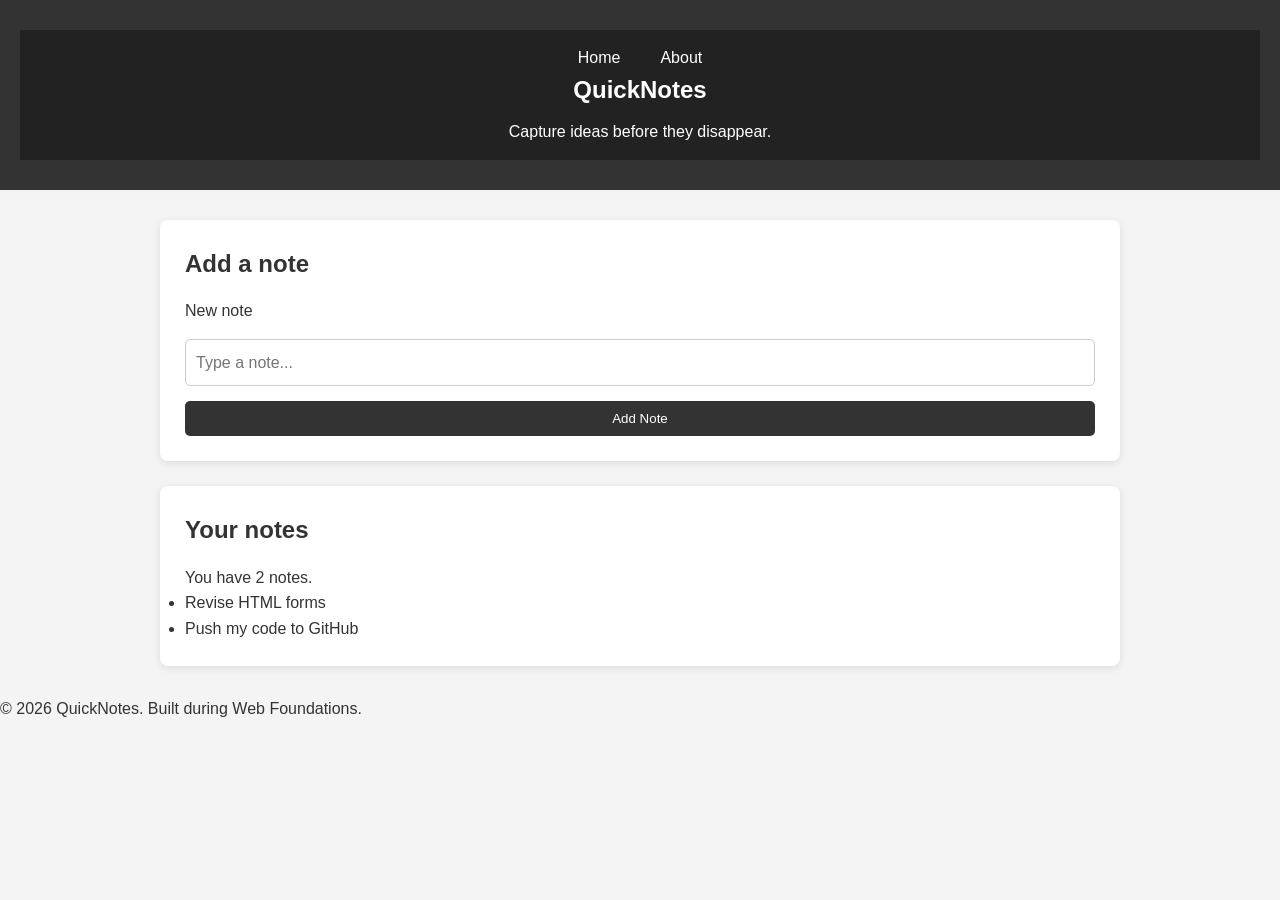
<file: day2/index.html>
<!DOCTYPE html>
<html lang="en">
  <head>
    <meta charset="UTF-8" />
    <meta name="viewport" content="width=device-width, initial-scale=1.0" />
    <title>QuickNotes</title>
    <link rel="stylesheet" href="style.css">
  </head>
  <body>
    <header>
        <nav>
          <ul>
            <li><a href="index.html">Home</a></li>
            <li><a href="about.html">About</a></li>
          </ul>
      <h1>QuickNotes</h1>
      <p>Capture ideas before they disappear.</p>
    </header>
 
    <main>
      <section>
        <h2>Add a note</h2>
        <form id="note-form">
          <label for="note-input">New note</label>
          <input type="text" id="note-input" placeholder="Type a note..." />
          <button type="submit">Add Note</button>
        </form>
      </section>
 
      <section>
        <h2>Your notes</h2>
        <p id="note-count">You have 2 notes.</p>
        <ul id="notes-list">
          <li>Revise HTML forms</li>
          <li>Push my code to GitHub</li>
        </ul>
      </section>
    </main>
 
    <footer>
      <p>&copy; 2026 QuickNotes. Built during Web Foundations.</p>
    </footer>
  </body>
</html>
</file>
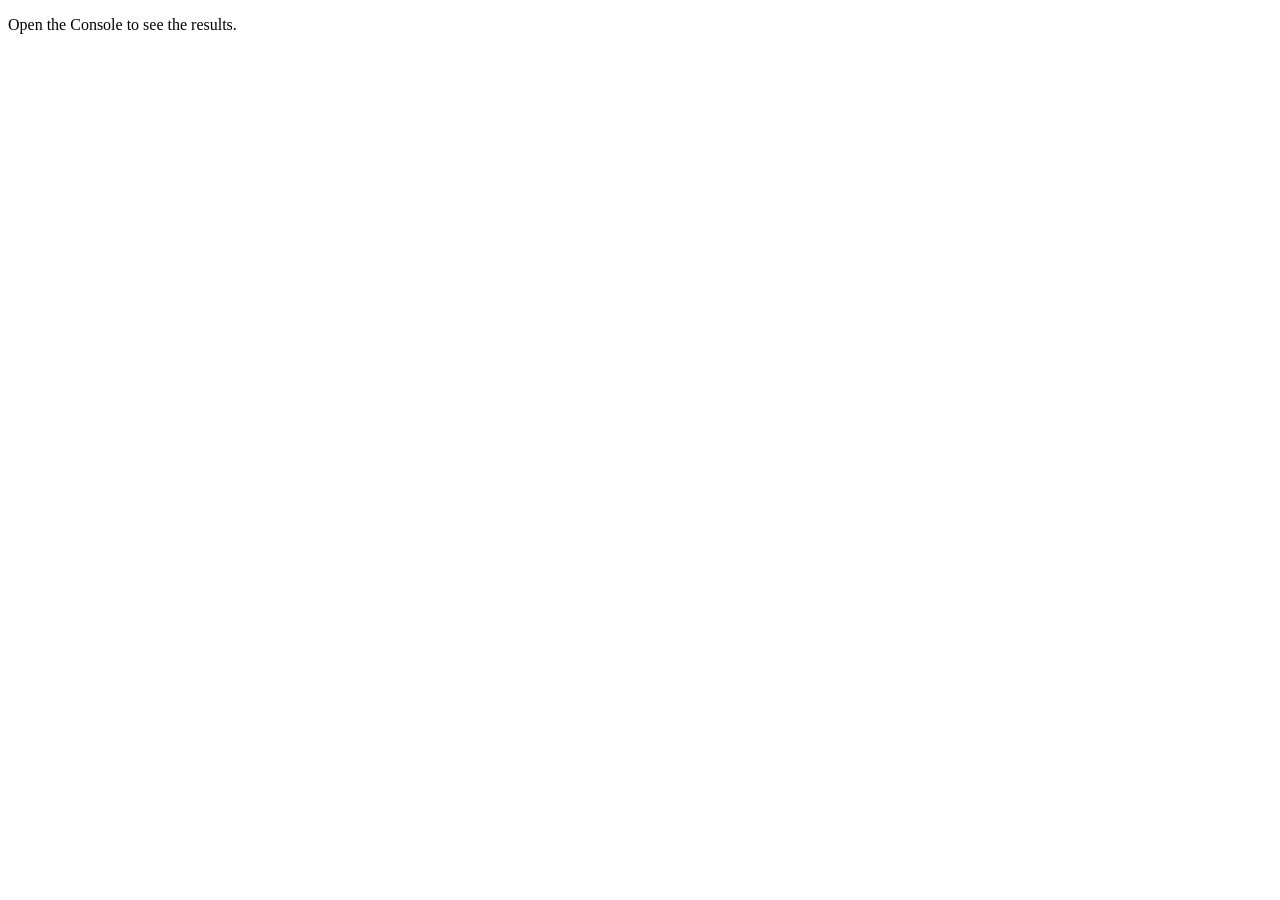
<file: day3/index.html>
<!doctype html>
<html lang="en">
  <head>
    <meta charset="UTF-8" />
    <meta name="viewport" content="width=device-width, initial-scale=1.0" />
    <title>Notes Toolkit</title>
    <script src="script.js" defer></script>
  </head>
  <body>
    <p>Open the Console to see the results.</p>
  </body>
</html>
</file>
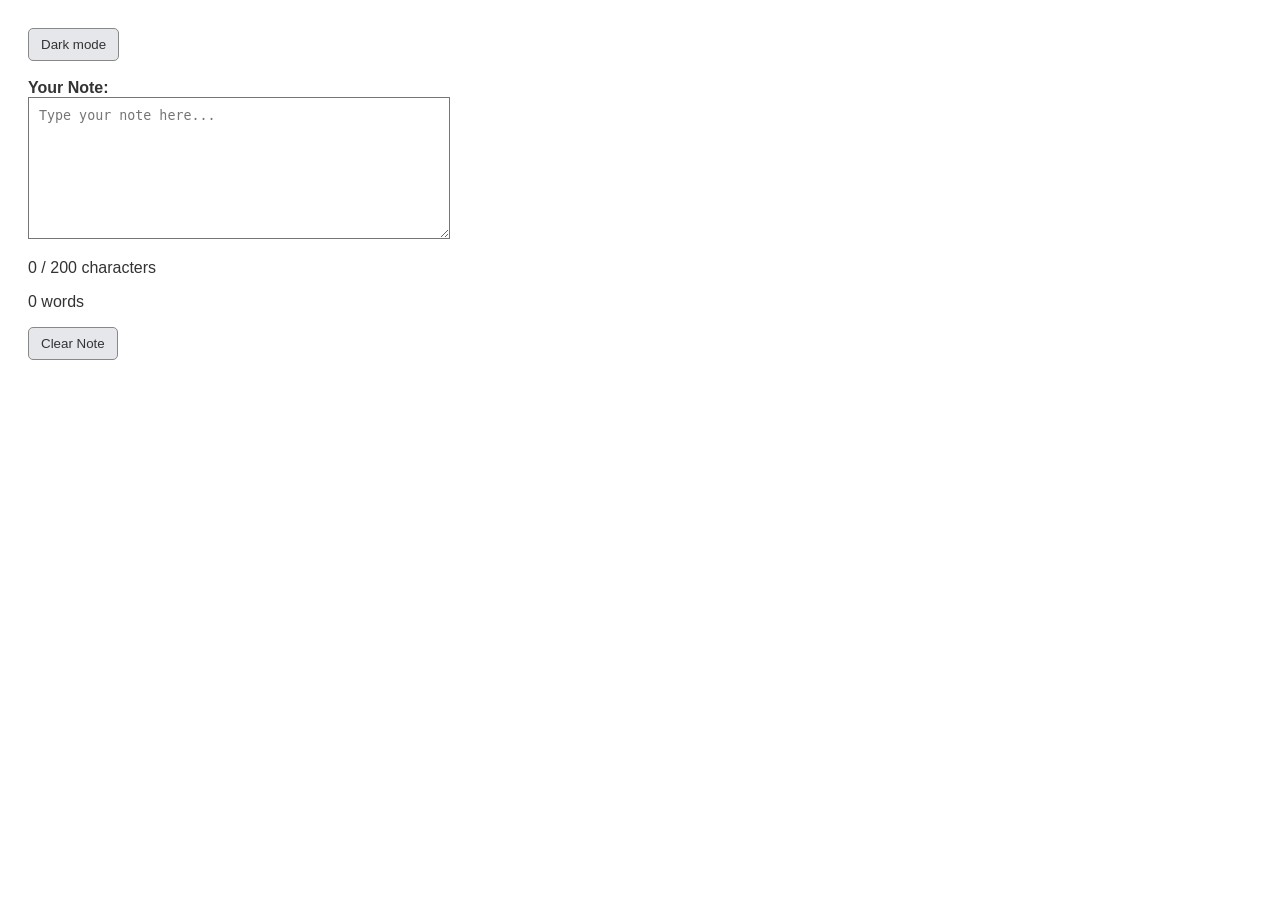
<file: day4/index.html>
<!doctype html>
<html lang="en">
  <head>
    <meta charset="UTF-8" />
    <meta name="viewport" content="width=device-width, initial-scale=1.0" />
    <title>Live Character Counter</title>
    <!-- Link the CSS file -->
    <link rel="stylesheet" href="style.css" />
    <!-- Load the script with defer so it waits for the HTML to load first -->
    <script src="script.js" defer></script>
  </head>
  <body>
    <div class="app-container">
      <!-- Theme Toggle Button -->
      <button id="theme-toggle">Dark mode</button>

      <br /><br />

      <!-- Label and Text Area -->
      <label for="note-text"><strong>Your Note:</strong></label
      ><br />
      <textarea
        id="note-text"
        rows="8"
        cols="40"
        placeholder="Type your note here..."
      ></textarea>

      <!-- Counters -->
      <p id="char-count">0 / 200 characters</p>
      <p id="word-count">0 words</p>

      <!-- Clear Button -->
      <button id="clear-btn">Clear Note</button>
    </div>
  </body>
</html>
</file>
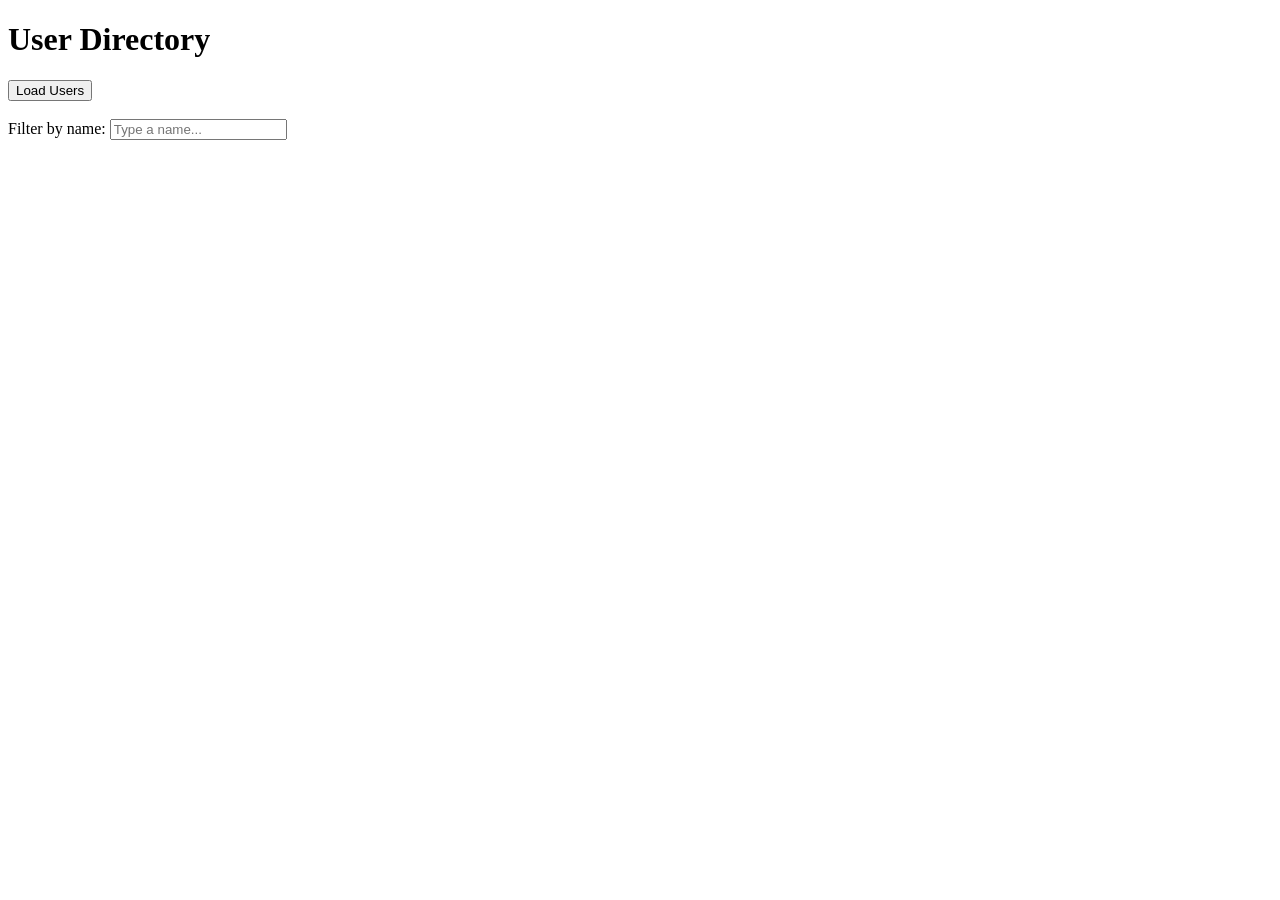
<file: day5/index.html>
<!doctype html>
<html lang="en">
  <head>
    <meta charset="UTF-8" />
    <meta name="viewport" content="width=device-width, initial-scale=1.0" />
    <title>User Directory</title>
    <!-- Loads the JavaScript file with defer -->
    <script src="users.js" defer></script>
  </head>
  <body>
    <h1>User Directory</h1>

    <button id="load-users">Load Users</button>

    <br /><br />

    <label for="filter-input">Filter by name: </label>
    <input type="text" id="filter-input" placeholder="Type a name..." />

    <!-- Status message area (Loading, Success, Error) -->
    <p id="status"></p>

    <!-- Empty list for the JavaScript to inject users -->
    <ul id="users-list"></ul>
  </body>
</html>
</file>
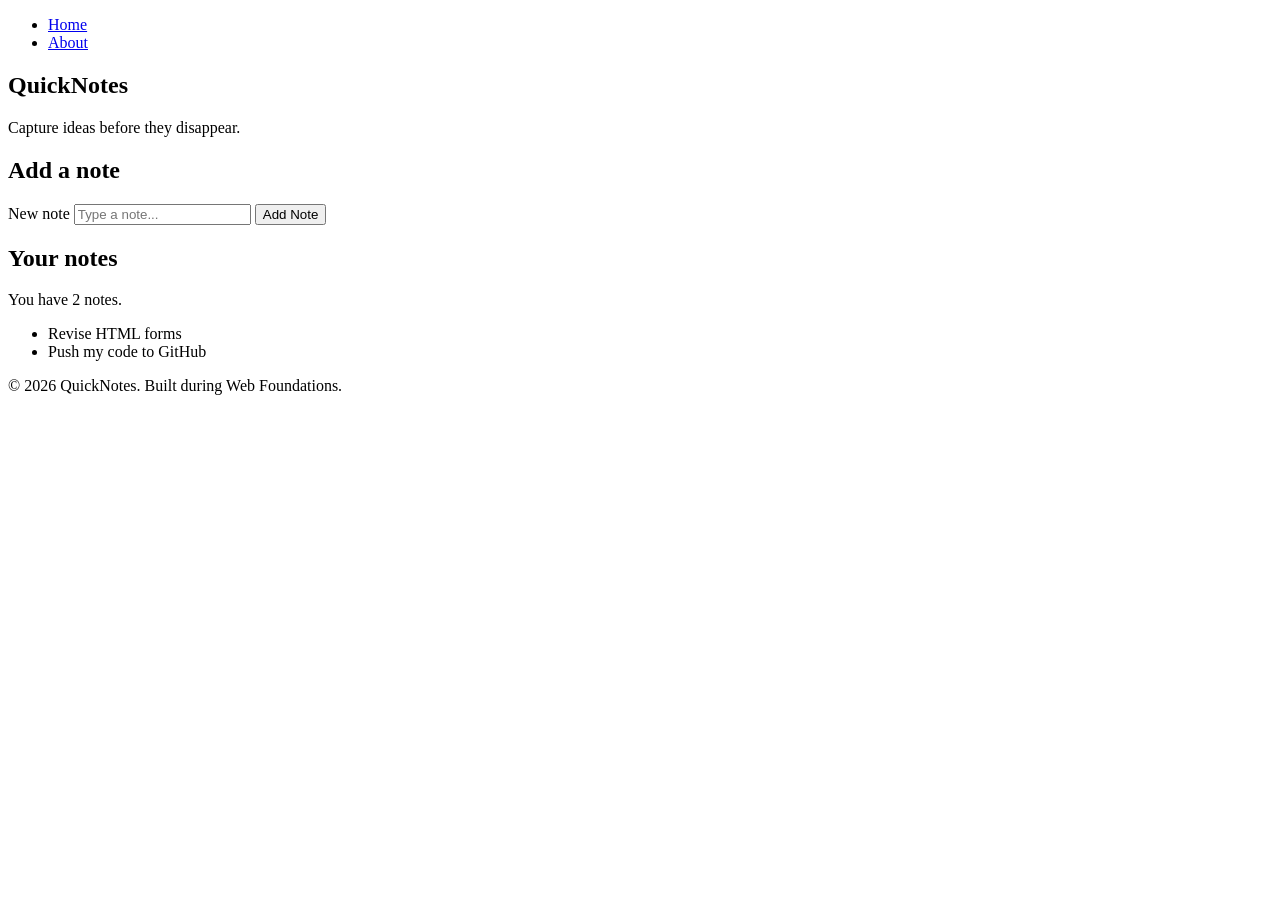
<file: day1/day1/index.html>
<!DOCTYPE html>
<html lang="en">
  <head>
    <meta charset="UTF-8" />
    <meta name="viewport" content="width=device-width, initial-scale=1.0" />
    <title>QuickNotes</title>
  </head>
  <body>
    <header>
        <nav>
          <ul>
            <li><a href="index.html">Home</a></li>
            <li><a href="about.html">About</a></li>
          </ul>
      <h1>QuickNotes</h1>
      <p>Capture ideas before they disappear.</p>
    </header>
 
    <main>
      <section>
        <h2>Add a note</h2>
        <form id="note-form">
          <label for="note-input">New note</label>
          <input type="text" id="note-input" placeholder="Type a note..." />
          <button type="submit">Add Note</button>
        </form>
      </section>
 
      <section>
        <h2>Your notes</h2>
        <p id="note-count">You have 2 notes.</p>
        <ul id="notes-list">
          <li>Revise HTML forms</li>
          <li>Push my code to GitHub</li>
        </ul>
      </section>
    </main>
 
    <footer>
      <p>&copy; 2026 QuickNotes. Built during Web Foundations.</p>
    </footer>
  </body>
</html>
</file>
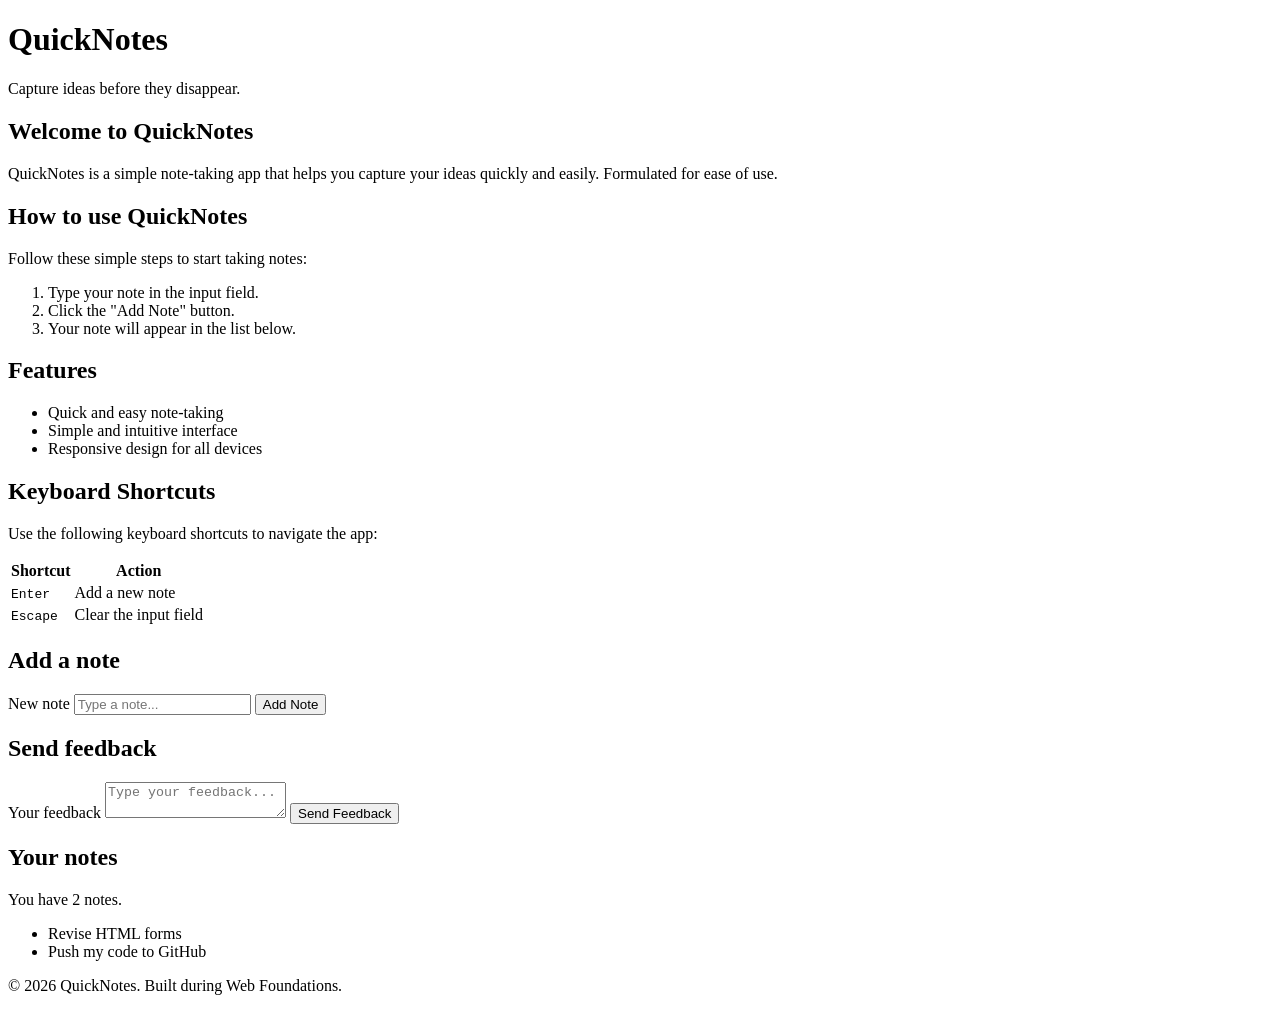
<file: practice/quicknotes-day1/index.html>
<!DOCTYPE html>
<html lang="en">
  <head>
    <meta charset="UTF-8" />
    <meta name="viewport" content="width=device-width, initial-scale=1.0" />
    <title>QuickNotes</title>
  </head>
  <body>
    <header>
      <h1>QuickNotes</h1>
      <p>Capture ideas before they disappear.</p>
    </header>
 
    <main>
        <header>
          <h2>Welcome to QuickNotes</h2>
          <p>QuickNotes is a simple note-taking app that helps you capture your ideas quickly and easily. Formulated for ease of use.</p>
        </header>
      <section>
        <h2>How to use QuickNotes</h2>
        <p>Follow these simple steps to start taking notes:</p>
        <ol>
          <li>Type your note in the input field.</li>
          <li>Click the "Add Note" button.</li>
          <li>Your note will appear in the list below.</li>
        </ol>
      </section>

      <section>
        <h2>Features</h2>
        <ul>
          <li>Quick and easy note-taking</li>
          <li>Simple and intuitive interface</li>
          <li>Responsive design for all devices</li>
        </ul>
      </section>

      <section>
  <h2>Keyboard Shortcuts</h2>
  <p>Use the following keyboard shortcuts to navigate the app:</p>

  <table>
    <thead>
      <tr>
        <th>Shortcut</th>
        <th>Action</th>
      </tr>
    </thead>

    <tbody>
      <tr>
        <td><kbd>Enter</kbd></td>
        <td>Add a new note</td>
      </tr>
      <tr>
        <td><kbd>Escape</kbd></td>
        <td>Clear the input field</td>
      </tr>
    </tbody>
  </table>
</section>

      <section>
        <h2>Add a note</h2>
        <form id="note-form">
          <label for="note-input">New note</label>
          <input type="text" id="note-input" placeholder="Type a note..." />
          <button type="submit">Add Note</button>
        </form>
      </section>
 
      <section>
        <h2> Send feedback</h2>
        <form id="feedback-form">
          <label for="feedback-input">Your feedback</label>
          <textarea id="feedback-input" placeholder="Type your feedback..."></textarea>
          <button type="submit">Send Feedback</button>
      </section>

        <section>
        <h2>Your notes</h2>
        <p id="note-count">You have 2 notes.</p>
        <ul id="notes-list">
          <li>Revise HTML forms</li>
          <li>Push my code to GitHub</li>
        </ul>
      </section>
    </main>
 
    <footer>
      <p>&copy; 2026 QuickNotes. Built during Web Foundations.</p>
    </footer>
  </body>
</html>
</file>
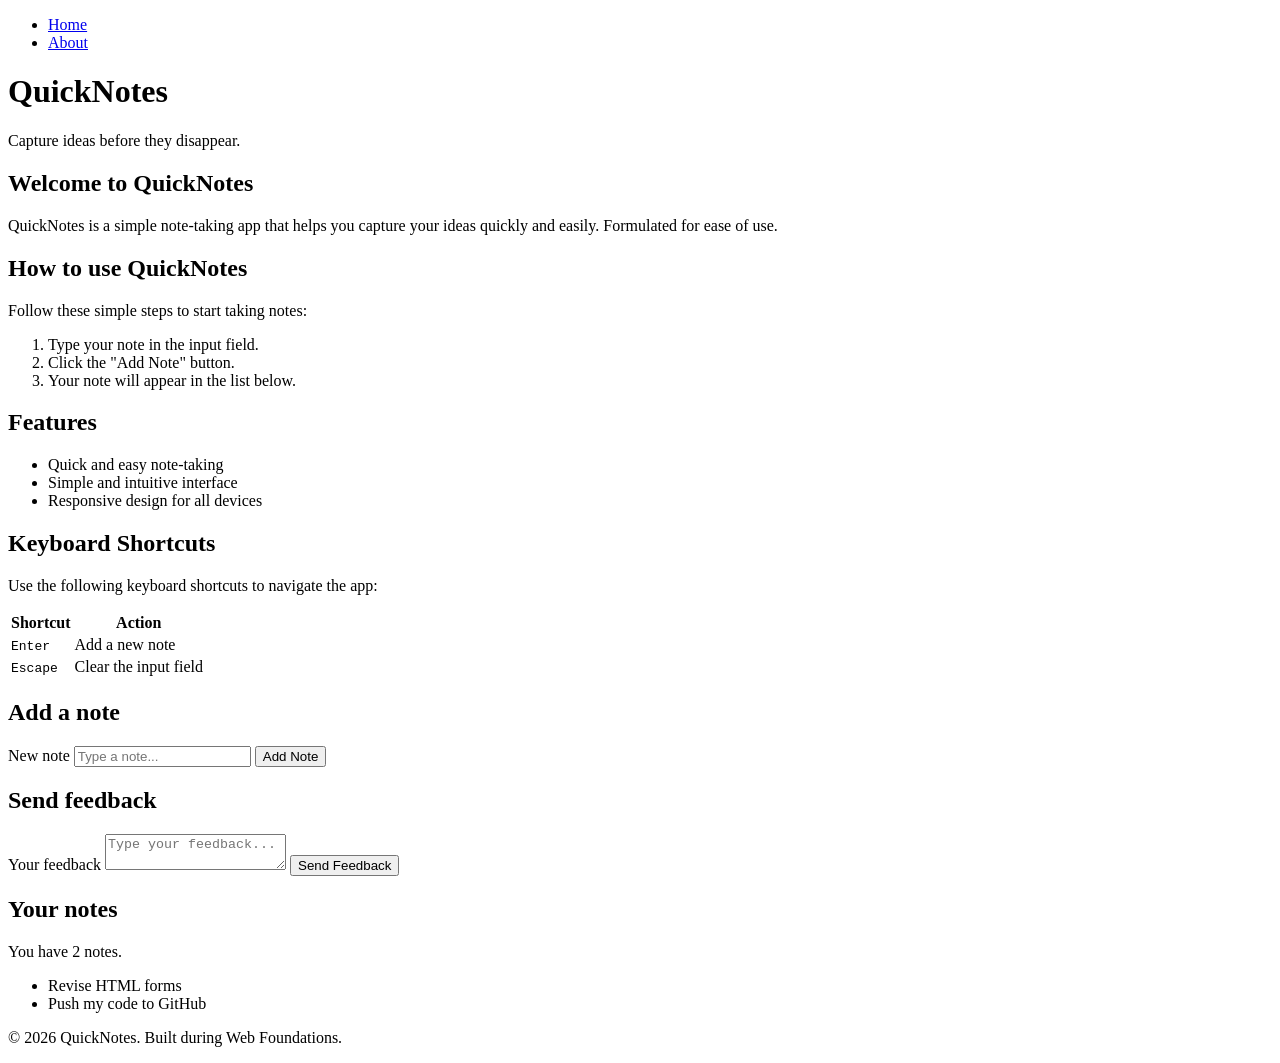
<file: about.html>
<!DOCTYPE html>
<html lang="en">
  <head>
    <meta charset="UTF-8" />
    <meta name="viewport" content="width=device-width, initial-scale=1.0" />
    <title>QuickNotes</title>
  </head>
  <body>
    <header>
        <nav>
          <ul>
            <li><a href="index.html">Home</a></li>
            <li><a href="about.html">About</a></li>
          </ul>
        </nav>
      <h1>QuickNotes</h1>
      <p>Capture ideas before they disappear.</p>
    </header>
 
    <main>
        <header>
          <h2>Welcome to QuickNotes</h2>
          <p>QuickNotes is a simple note-taking app that helps you capture your ideas quickly and easily. Formulated for ease of use.</p>
        </header>
      <section>
        <h2>How to use QuickNotes</h2>
        <p>Follow these simple steps to start taking notes:</p>
        <ol>
          <li>Type your note in the input field.</li>
          <li>Click the "Add Note" button.</li>
          <li>Your note will appear in the list below.</li>
        </ol>
      </section>

      <section>
        <h2>Features</h2>
        <ul>
          <li>Quick and easy note-taking</li>
          <li>Simple and intuitive interface</li>
          <li>Responsive design for all devices</li>
        </ul>
      </section>

      <section>
  <h2>Keyboard Shortcuts</h2>
  <p>Use the following keyboard shortcuts to navigate the app:</p>

  <table>
    <thead>
      <tr>
        <th>Shortcut</th>
        <th>Action</th>
      </tr>
    </thead>

    <tbody>
      <tr>
        <td><kbd>Enter</kbd></td>
        <td>Add a new note</td>
      </tr>
      <tr>
        <td><kbd>Escape</kbd></td>
        <td>Clear the input field</td>
      </tr>
    </tbody>
  </table>
</section>

      <section>
        <h2>Add a note</h2>
        <form id="note-form">
          <label for="note-input">New note</label>
          <input type="text" id="note-input" placeholder="Type a note..." />
          <button type="submit">Add Note</button>
        </form>
      </section>
 
      <section>
        <h2> Send feedback</h2>
        <form id="feedback-form">
          <label for="feedback-input">Your feedback</label>
          <textarea id="feedback-input" placeholder="Type your feedback..."></textarea>
          <button type="submit">Send Feedback</button>
      </section>

        <section>
        <h2>Your notes</h2>
        <p id="note-count">You have 2 notes.</p>
        <ul id="notes-list">
          <li>Revise HTML forms</li>
          <li>Push my code to GitHub</li>
        </ul>
      </section>
    </main>
 
    <footer>
      <p>&copy; 2026 QuickNotes. Built during Web Foundations.</p>
    </footer>
  </body>
</html>
</file>
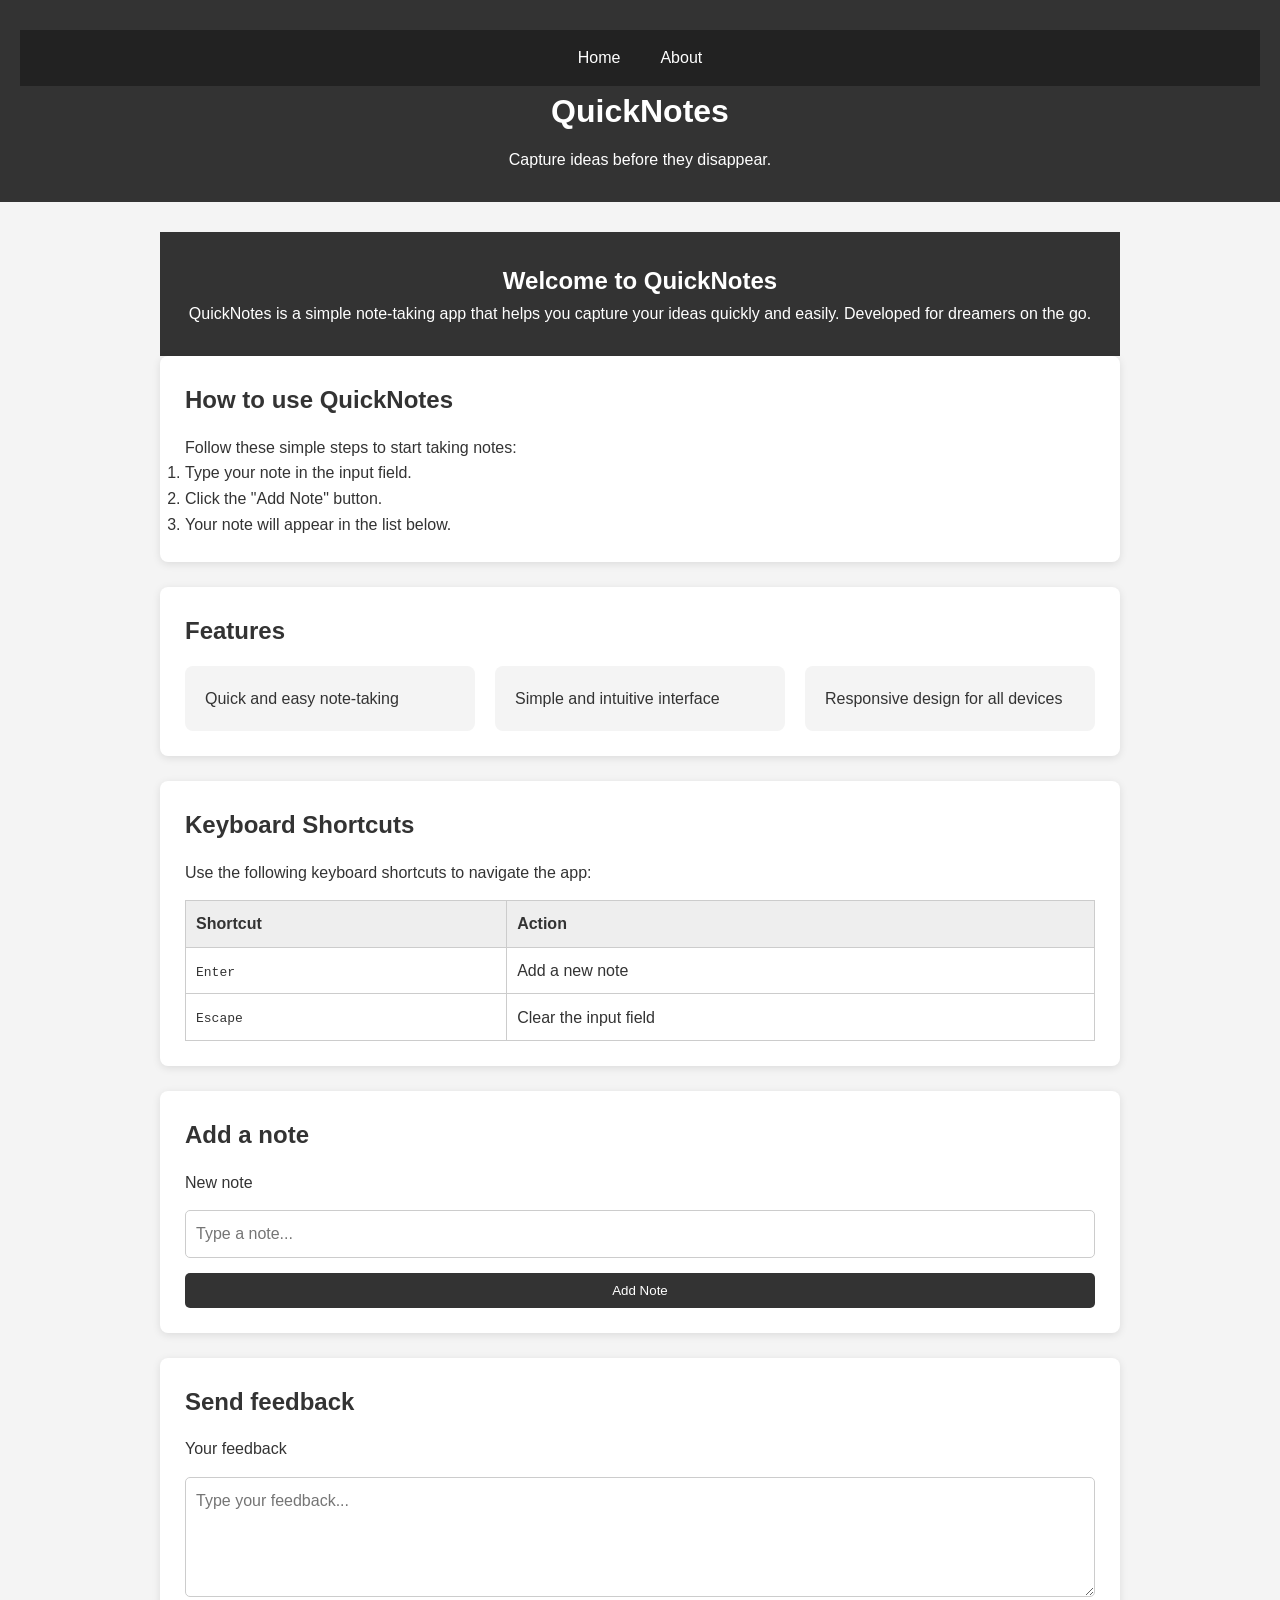
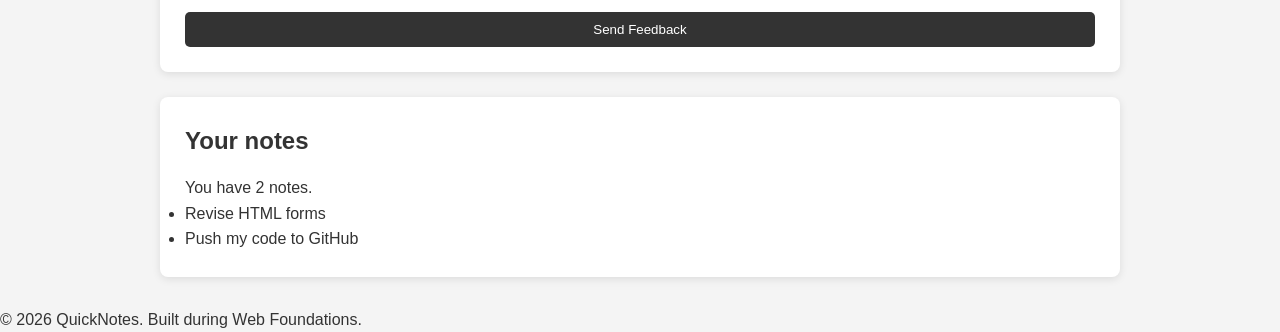
<file: day2/about.html>
<!DOCTYPE html>
<html lang="en">
  <head>
    <meta charset="UTF-8" />
    <meta name="viewport" content="width=device-width, initial-scale=1.0" />
    <title>QuickNotes</title>
    <link rel="stylesheet" href="style.css">
  </head>
  <body>
    <header>
        <nav>
          <ul>
            <li><a href="index.html">Home</a></li>
            <li><a href="about.html">About</a></li>
          </ul>
        </nav>
      <h1>QuickNotes</h1>
      <p>Capture ideas before they disappear.</p>
    </header>
 
    <main>
        <header>
          <h2>Welcome to QuickNotes</h2>
          <p>QuickNotes is a simple note-taking app that helps you capture your ideas quickly and easily. Developed for dreamers on the go.</p>
        </header>
      <section>
        <h2>How to use QuickNotes</h2>
        <p>Follow these simple steps to start taking notes:</p>
        <ol>
          <li>Type your note in the input field.</li>
          <li>Click the "Add Note" button.</li>
          <li>Your note will appear in the list below.</li>
        </ol>
      </section>

<section>
        <h2>Features</h2>
        <ul class="features"> 
          <li>Quick and easy note-taking</li>
          <li>Simple and intuitive interface</li>
          <li>Responsive design for all devices</li>
        </ul>
      </section>

      <section>
  <h2>Keyboard Shortcuts</h2>
  <p>Use the following keyboard shortcuts to navigate the app:</p>

  <table>
    <thead>
      <tr>
        <th>Shortcut</th>
        <th>Action</th>
      </tr>
    </thead>

    <tbody>
      <tr>
        <td><kbd>Enter</kbd></td>
        <td>Add a new note</td>
      </tr>
      <tr>
        <td><kbd>Escape</kbd></td>
        <td>Clear the input field</td>
      </tr>
    </tbody>
  </table>
</section>

      <section>
        <h2>Add a note</h2>
        <form id="note-form">
          <label for="note-input">New note</label>
          <input type="text" id="note-input" placeholder="Type a note..." />
          <button type="submit">Add Note</button>
        </form>
      </section>
 
      <section>
        <h2> Send feedback</h2>
        <form id="feedback-form">
          <label for="feedback-input">Your feedback</label>
          <textarea id="feedback-input" placeholder="Type your feedback..."></textarea>
          <button type="submit">Send Feedback</button>
      </section>

        <section>
        <h2>Your notes</h2>
        <p id="note-count">You have 2 notes.</p>
        <ul id="notes-list">
          <li>Revise HTML forms</li>
          <li>Push my code to GitHub</li>
        </ul>
      </section>
    </main>
 
    <footer>
      <p>&copy; 2026 QuickNotes. Built during Web Foundations.</p>
    </footer>
  </body>
</html>
</file>
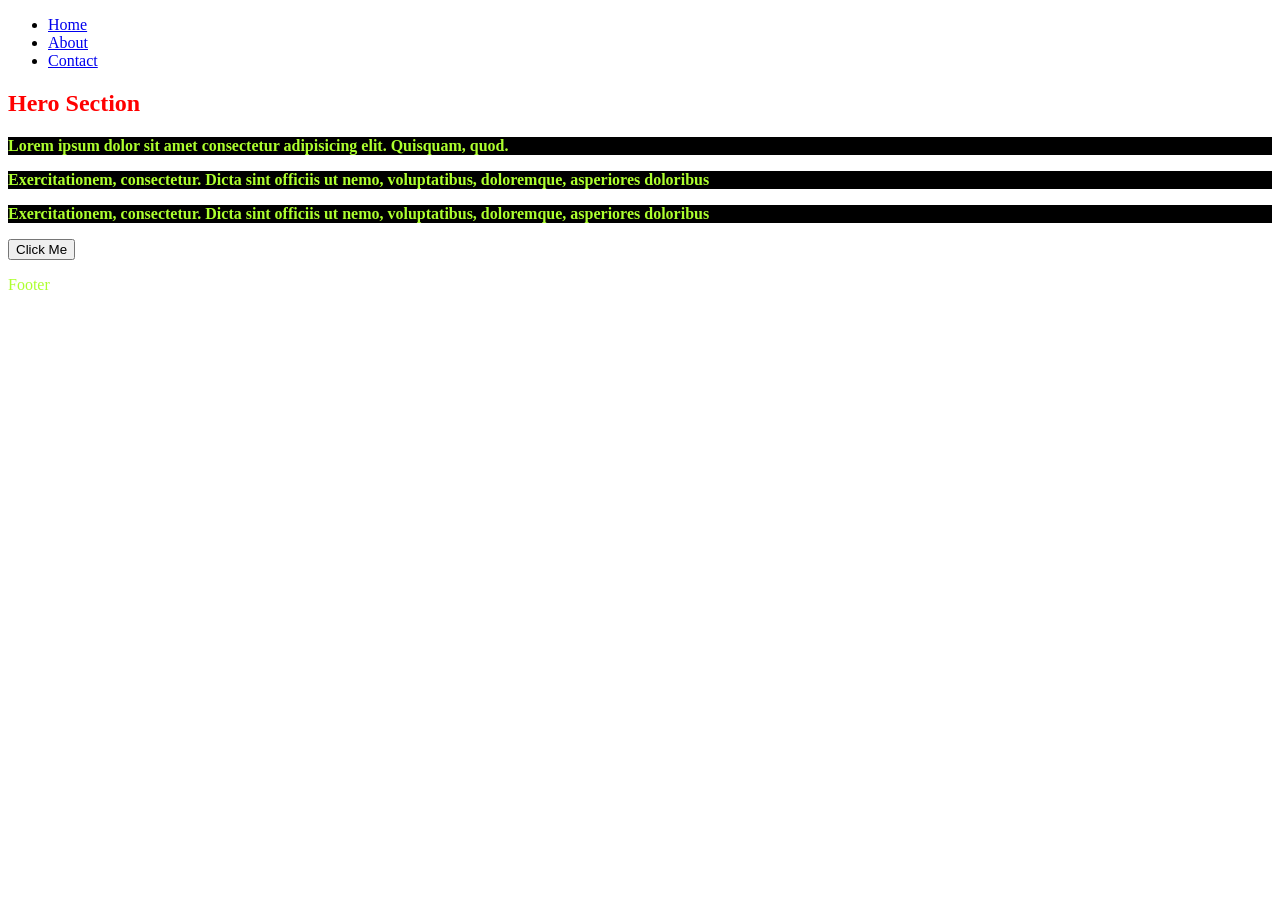
<file: practice/quicknotes-day1/class day2.html>
<!doctype html>
<html>
  <head>
    <title>hello</title>
    <link rel="stylesheet" href="style.css" />
  </head>
  <body>
    <header>
      <nav>
        <ul>
          <li><a href="#">Home</a></li>
          <li><a href="#">About</a></li>
          <li><a href="#">Contact</a></li>
        </ul>
      </nav>
    </header>
    <main>
      <section>
        <h1 class="my-title" id="my-title-id">Hero Section</h1>
        <div>
          <p class="my-first-paragraph" id="my-first-paragraph-id">
            Lorem ipsum dolor sit amet consectetur adipisicing elit. Quisquam,
            quod.
          </p>
          <p class="my-second-paragraph" id="my-second-paragraph-id">
            Exercitationem, consectetur. Dicta sint officiis ut nemo,
            voluptatibus, doloremque, asperiores doloribus
          </p>
          <p class="my-third-paragraph" id="my-third-paragraph-id">
            Exercitationem, consectetur. Dicta sint officiis ut nemo,
            voluptatibus, doloremque, asperiores doloribus
          </p>
        </div>
        <button class="my-button" type="submit" id="my-button-id">
          Click Me
        </button>
      </section>
    </main>
    <footer>
      <p>Footer</p>
    </footer>
  </body>
</html>
</file>
<file: day2/style.css>
/* 1. RESET */

* {
  margin: 0;
  padding: 0;
  box-sizing: border-box;
}

/* 2. BASE BODY STYLES */

body {
  font-family: Arial, sans-serif;
  line-height: 1.6;
  background-color: #f4f4f4;
  color: #333;
}

/* 3. HEADER */

header {
  background-color: #333;
  color: white;
  text-align: center;
  padding: 30px 20px;
}

header h1 {
  margin-bottom: 10px;
}

/* 4. NAVIGATION */

nav {
  background-color: #222;
  padding: 15px;
}

nav ul {
  display: flex;
  justify-content: center;
  align-items: center;
  gap: 16px;
  list-style: none; 
}

nav a {
  color: white;
  text-decoration: none;
  padding: 8px 12px;
  transition: background-color 0.3s ease;
}

nav a:hover {
  background-color: #555;
}

/* 5. MAIN CONTENT */

main {
  max-width: 1000px;
  margin: 30px auto;
  padding: 0 20px;
}

/* 6. SECTION CARDS */

section {
  background-color: white;
  padding: 25px;
  margin-bottom: 25px;
  border-radius: 8px;
  box-shadow: 0 2px 8px rgba(0, 0, 0, 0.1);
}

section h2 {
  margin-bottom: 15px;
}

/* 7. FEATURES GRID */

.features {
  display: grid;
  grid-template-columns: repeat(auto-fit, minmax(180px, 1fr));
  gap: 20px;
  list-style: none; 
}

.features li {
  background-color: #f4f4f4;
  padding: 20px;
  border-radius: 8px;
}
/* 8. TABLE */

table {
  width: 100%;
  border-collapse: collapse;
  margin-top: 15px;
}

th,
td {
  border: 1px solid #ccc;
  padding: 10px;
  text-align: left;
}

th {
  background-color: #eee;
}

/* 9. FORM */

form {
  display: flex;
  flex-direction: column;
  gap: 15px;
}

input,
textarea,
select {
  width: 100%;
  padding: 10px;
  border: 1px solid #ccc;
  border-radius: 5px;
  font: inherit;
}

textarea {
  min-height: 120px;
  resize: vertical;
}

button {
  padding: 10px 20px;
  border: none;
  border-radius: 5px;
  background-color: #333;
  color: white;
  cursor: pointer;
  transition: background-color 0.3s ease;
}

button:hover {
  background-color: #555;
}

/* 10. SMALL SCREEN */

@media (max-width: 600px) {

  header {
    padding: 20px 10px;
  }

  header h1 {
    font-size: 24px;
  }

  nav {
    gap: 10px;
    padding: 10px;
  }

  nav a {
    padding: 6px 8px;
  }

  main {
    margin: 20px auto;
    padding: 0 10px;
  }
}
</file>
<file: day4/style.css>
/* 1. Define standard (light mode) variables on the root */
:root {
    --bg-color: #ffffff;
    --text-color: #333333;
    --btn-bg: #e5e7eb;
}

/* 2. Redefine those exact variables for the dark theme */
body.dark {
    --bg-color: #1a1a1a;
    --text-color: #f3f4f6;
    --btn-bg: #374151;
}

/* 3. Apply the variables to the page */
body {
    background-color: var(--bg-color);
    color: var(--text-color);
    font-family: sans-serif;
    padding: 20px;
    transition: background-color 0.3s ease, color 0.3s ease; /* Smooth fade effect */
}

textarea {
    background-color: var(--bg-color);
    color: var(--text-color);
    padding: 10px;
    width: 100%;
    max-width: 400px;
}

button {
    background-color: var(--btn-bg);
    color: var(--text-color);
    border: 1px solid #888;
    padding: 8px 12px;
    cursor: pointer;
    border-radius: 5px;
}

/* 4. Assignment-specific counter classes */
.warning {
    color: orange;
}

.over {
    color: red;
    font-weight: bold;
}
</file>
<file: practice/quicknotes-day1/style.css>
.note {
  padding: 12px 16px;        /* 12px top & bottom, 16px left & right */
  border: 1px solid #ddd;    /* width, style, colour */
  border-radius: 8px;        /* rounded corners */
  margin-bottom: 10px;       /* space below each note */
}
 
/* Recommended at the top of every stylesheet */
*,
*::before,
*::after {
  box-sizing: border-box;
}

h1
{
    color:blue;
}

.my-title {
    color: red;             
}

#my-paragraph-id {
    color:orange;
}

h1, 
p {
    color: greenyellow
}

section p {
    font-weight: bolder;
    background-color: black;
}

button:hover {
    background-color: brown;
    color: white;
}
</file>
